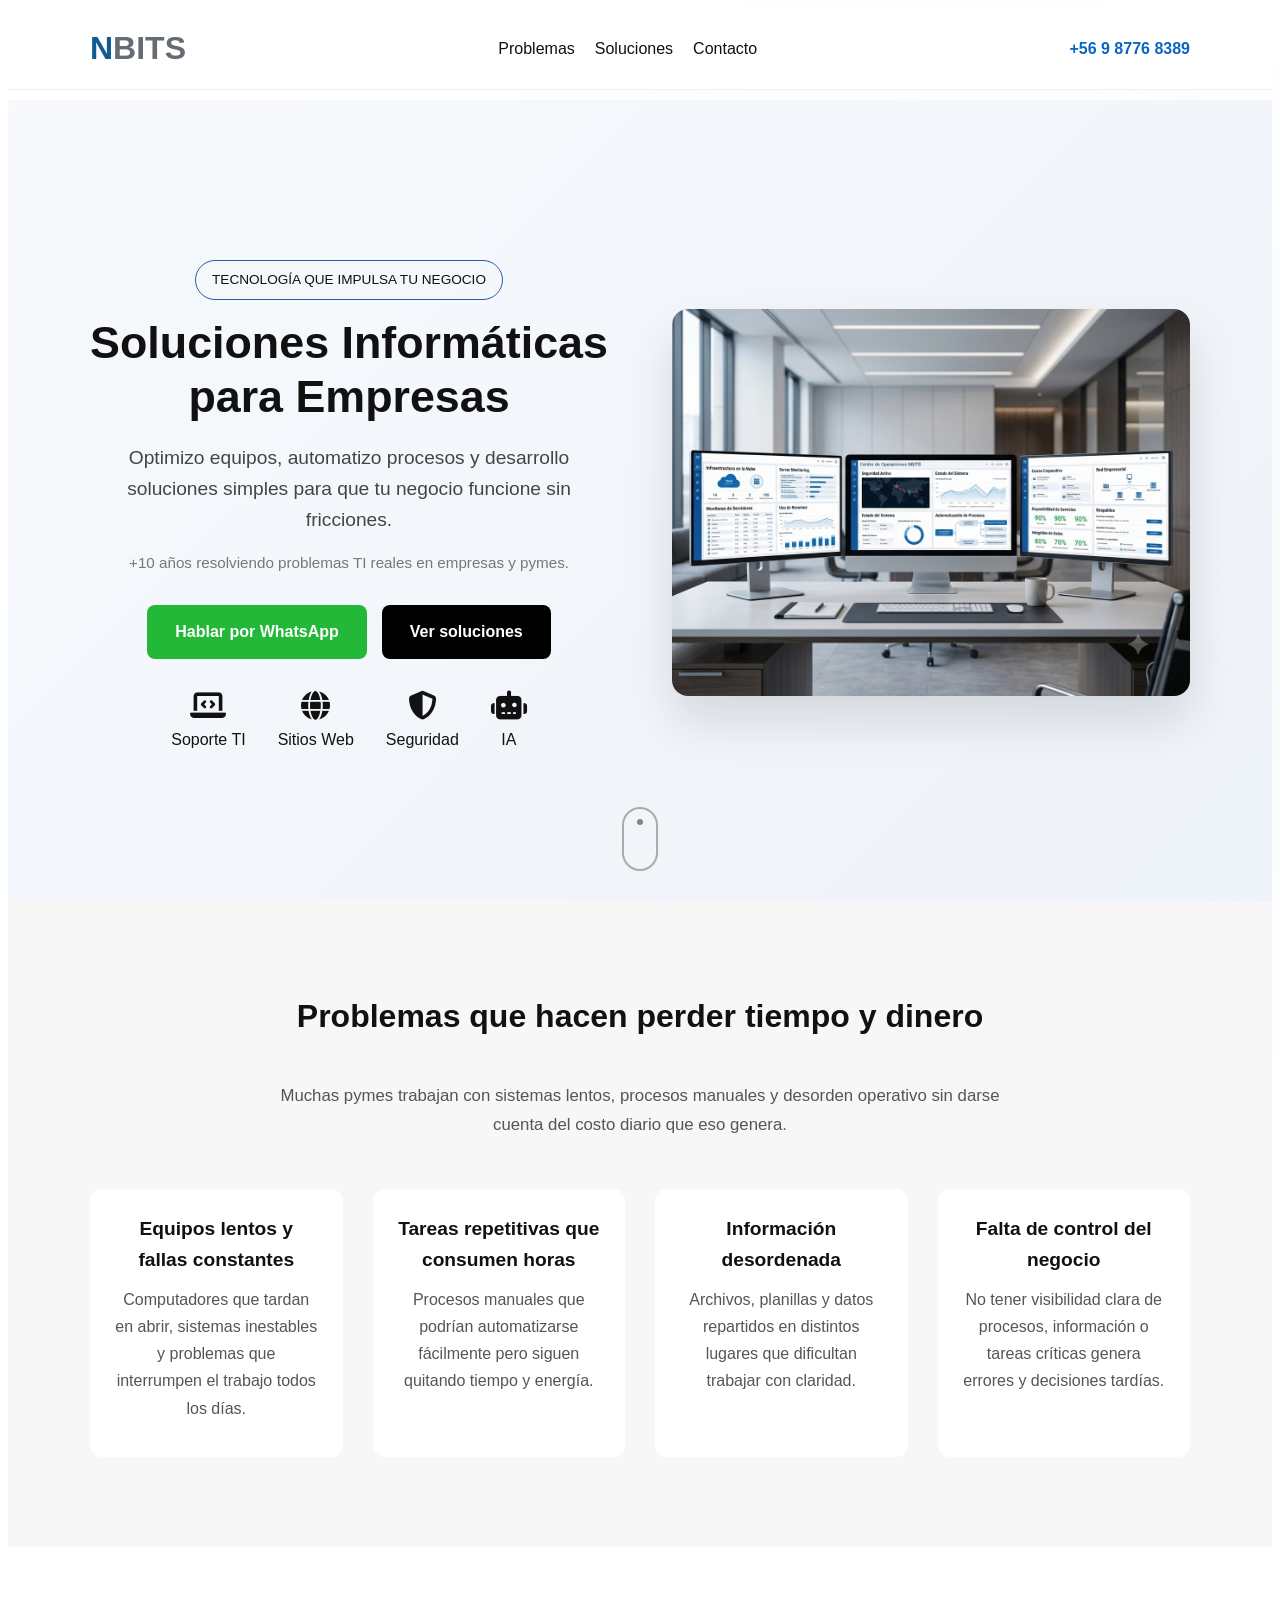
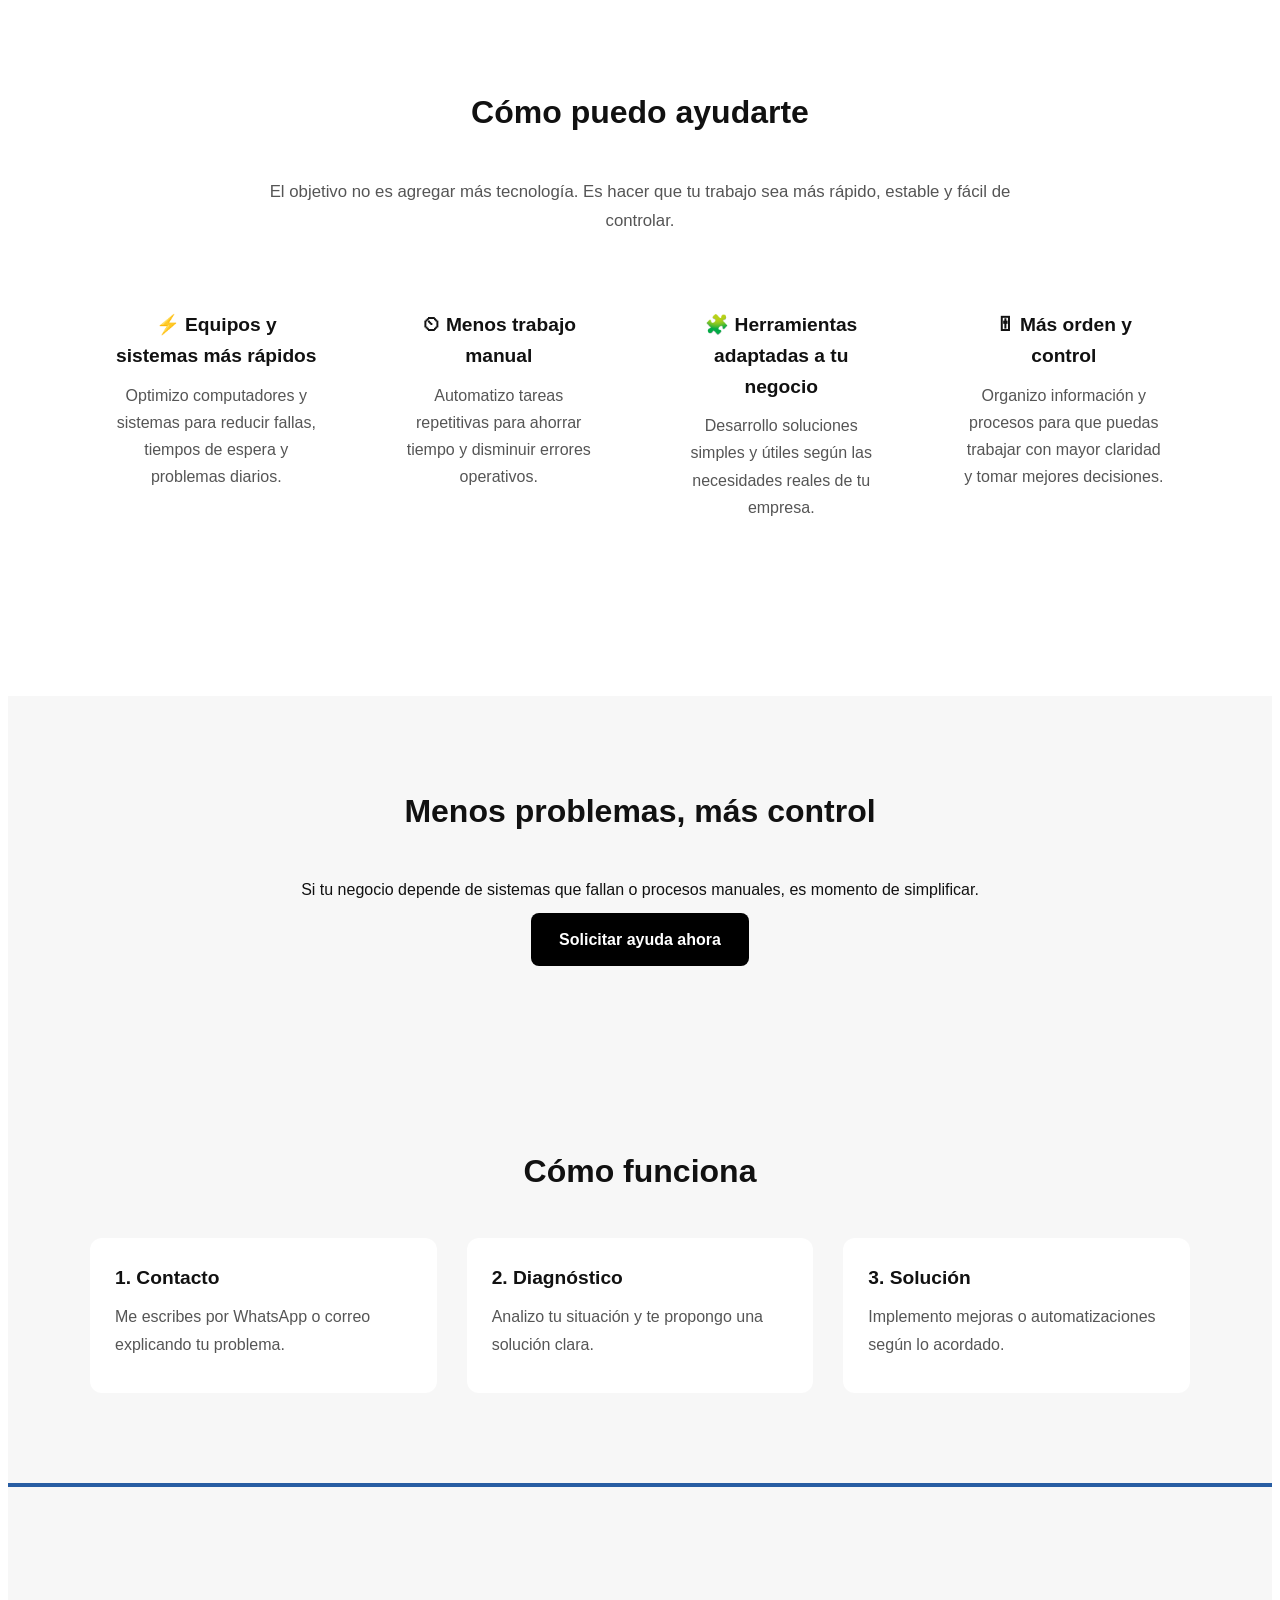
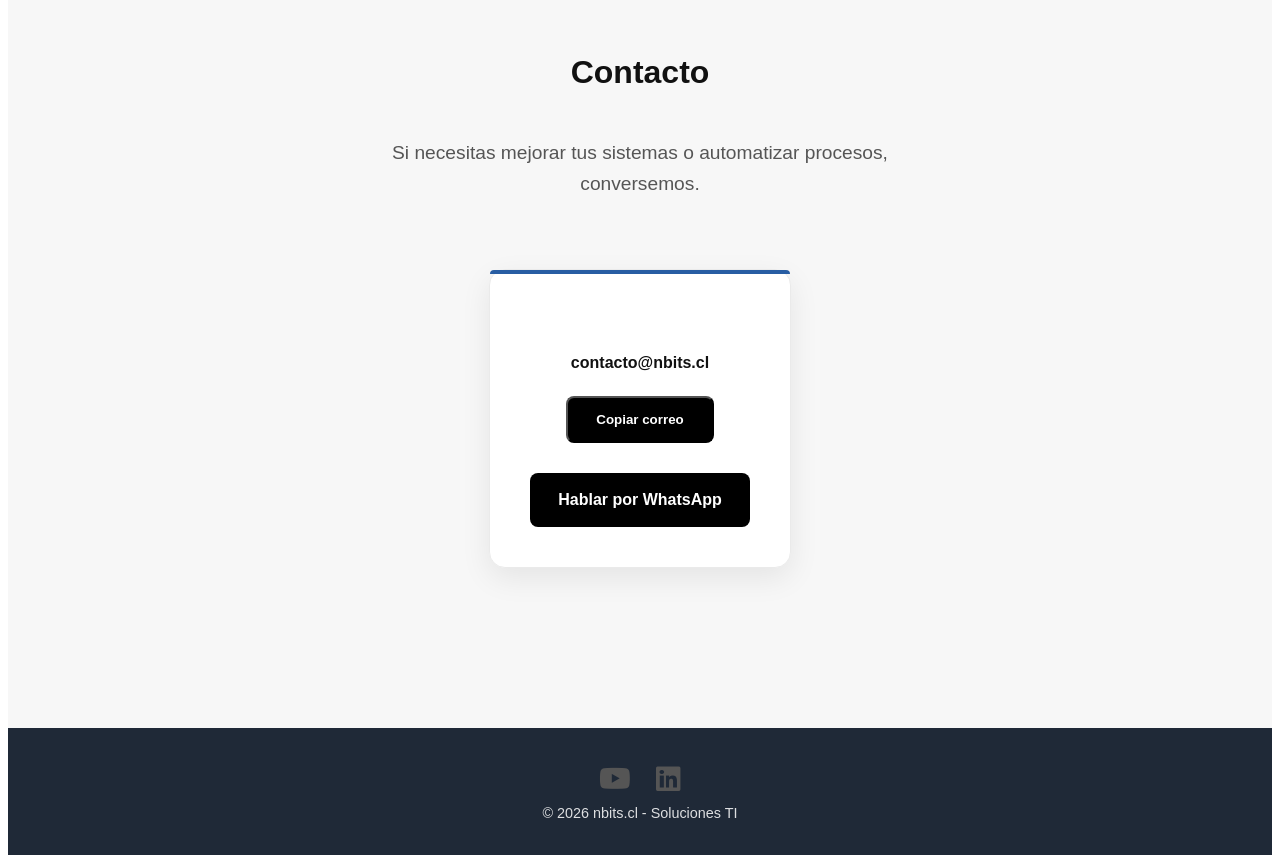
<file: index.html>
<!DOCTYPE html>
<html lang="es">

<head>

    <meta name="msvalidate.01" content="CCA330833A3603FA3F11E328330E85D5" />

    <!-- SEO Básico -->
    <title>NBits | Soporte TI e Inteligencia Artificial en Puerto Montt</title>

    <meta name="description"
        content="NBits ofrece soporte TI, automatización con inteligencia artificial, desarrollo web y asesoría tecnológica para empresas y personas en Puerto Montt y todo Chile.">

    <meta name="keywords"
        content="soporte TI, inteligencia artificial, soporte técnico, desarrollo web, automatización IA, Puerto Montt, Chile">

    <meta name="author" content="NBits">

    <meta name="robots" content="index, follow">

    <meta charset="UTF-8">

    <meta name="viewport" content="width=device-width, initial-scale=1.0">

    <!-- Open Graph / Redes Sociales -->
    <meta property="og:title" content="NBits | Soporte TI e Inteligencia Artificial">

    <meta property="og:description"
        content="Servicios de soporte TI, automatización e inteligencia artificial para empresas y personas.">

    <meta property="og:type" content="website">

    <meta property="og:url" content="https://nbits.cl">

    <meta property="og:image" content="https://nbits.cl/assets/img/preview.png">

    <meta property="og:image:width" content="1200">

    <meta property="og:image:height" content="630">

    <meta property="og:locale" content="es_CL">

    <meta property="og:site_name" content="NBits">

    <!-- Twitter / X -->
    <meta name="twitter:card" content="summary_large_image">

    <meta name="twitter:title" content="NBits | Soporte TI e IA">

    <meta name="twitter:description" content="Soporte TI, automatización y desarrollo web">

    <meta name="twitter:image" content="https://nbits.cl/assets/img/preview.png">

    <!-- Tema navegador móvil -->
    <meta name="theme-color" content="#285da3">

    <script type="application/ld+json">
{
  "@context": "https://schema.org",
  "@type": "LocalBusiness",

  "name": "NBits",

  "url": "https://nbits.cl",

  "logo": "https://nbits.cl/img/logo.png",

  "image": "https://nbits.cl/img/preview.jpg",

  "description": "NBits ofrece soporte TI, automatización con inteligencia artificial, desarrollo web y asesoría tecnológica en Puerto Montt y Chile.",

  "address": {
    "@type": "PostalAddress",
    "addressLocality": "Puerto Montt",
    "addressRegion": "Los Lagos",
    "addressCountry": "CL"
  },

  "areaServed": {
    "@type": "Country",
    "name": "Chile"
  },

  "founder": {
    "@type": "Person",
    "name": "Ricardo Nieto"
  },

  "sameAs": [
    "https://youtube.com/",
    "https://github.com/"
  ]
}
</script>


    <link rel="stylesheet" href="css/layout.css">
    <link rel="stylesheet" href="css/header.css">
    <link rel="stylesheet" href="css/components.css">
    <link rel="stylesheet" href="css/footer.css">
    <link rel="icon" href="assets/favicon.png">
    <link rel="stylesheet" href="https://cdnjs.cloudflare.com/ajax/libs/font-awesome/6.5.2/css/all.min.css">
</head>

<body>


    <nav class="navbar">
        <div class="nav-container">



            <a href="/" class="logo">
                N<span>BITS</span>
            </a>

            <div class="nav-links" id="navLinks">
                <a href="#problemas">Problemas</a>
                <a href="#soluciones">Soluciones</a>
                <a href="#contacto">Contacto</a>
            </div>

            <a href="https://wa.me/56987768389" class="nav-phone" target="_blank">
                +56 9 8776 8389
            </a>

            <div class="menu-toggle" id="menuToggle">
                ☰
            </div>

        </div>
    </nav>


    <header class="hero">

        <div class="container hero-wrapper">

            <div class="hero-content">

                <span class="hero-badge">
                    TECNOLOGÍA QUE IMPULSA TU NEGOCIO
                </span>

                <h1>
                    Soluciones Informáticas
                    para Empresas
                </h1>

                <p class="subtext">
                    Optimizo equipos, automatizo procesos y desarrollo
                    soluciones simples para que tu negocio funcione
                    sin fricciones.
                </p>

                <p class="trust">
                    +10 años resolviendo problemas TI reales en empresas y pymes.
                </p>

                <div class="actions">

                    <a href="https://wa.me/56987768389?text=Hola,%20necesito%20ayuda%20con%20mis%20sistemas"
                        class="btn primary" target="_blank">
                        Hablar por WhatsApp
                    </a>

                    <a href="#soluciones" class="btn secondary">
                        Ver soluciones
                    </a>

                </div>

                <div class="hero-services">

                    <div>
                        <i class="fas fa-laptop-code"></i>
                        <span>Soporte TI</span>
                    </div>

                    <div>
                        <i class="fas fa-globe"></i>
                        <span>Sitios Web</span>
                    </div>

                    <div>
                        <i class="fas fa-shield-alt"></i>
                        <span>Seguridad</span>
                    </div>

                    <div>
                        <i class="fas fa-robot"></i>
                        <span>IA</span>
                    </div>

                </div>

            </div>

            <div class="hero-image">

                <img src="assets/img/hero-operaciones.webp" alt="Centro de operaciones tecnológicas">

            </div>

        </div>

        <a href="#problemas" class="scroll-down">
            <span></span>
        </a>

    </header>

    <section id="problemas">
        <div class="container">

            <h2>Problemas que hacen perder tiempo y dinero</h2>

            <p class="section-intro">
                Muchas pymes trabajan con sistemas lentos, procesos manuales y desorden operativo sin darse cuenta del
                costo diario que eso genera.
            </p>

            <div class="grid">

                <div class="card">
                    <h3>Equipos lentos y fallas constantes</h3>
                    <p>
                        Computadores que tardan en abrir, sistemas inestables y problemas que interrumpen el trabajo
                        todos los días.
                    </p>
                </div>

                <div class="card">
                    <h3>Tareas repetitivas que consumen horas</h3>
                    <p>
                        Procesos manuales que podrían automatizarse fácilmente pero siguen quitando tiempo y energía.
                    </p>
                </div>

                <div class="card">
                    <h3>Información desordenada</h3>
                    <p>
                        Archivos, planillas y datos repartidos en distintos lugares que dificultan trabajar con
                        claridad.
                    </p>
                </div>

                <div class="card">
                    <h3>Falta de control del negocio</h3>
                    <p>
                        No tener visibilidad clara de procesos, información o tareas críticas genera errores y
                        decisiones tardías.
                    </p>
                </div>

            </div>

        </div>
    </section>

    <section id="soluciones">
        <div class="container">

            <h2>Cómo puedo ayudarte</h2>

            <p class="section-intro">
                El objetivo no es agregar más tecnología. Es hacer que tu trabajo sea más rápido, estable y fácil de
                controlar.
            </p>

            <div class="grid">

                <div class="card">
                    <h3>⚡ Equipos y sistemas más rápidos</h3>
                    <p>
                        Optimizo computadores y sistemas para reducir fallas, tiempos de espera y problemas diarios.
                    </p>
                </div>

                <div class="card">
                    <h3>⏲ Menos trabajo manual</h3>
                    <p>
                        Automatizo tareas repetitivas para ahorrar tiempo y disminuir errores operativos.
                    </p>
                </div>

                <div class="card">
                    <h3>🧩 Herramientas adaptadas a tu negocio</h3>
                    <p>
                        Desarrollo soluciones simples y útiles según las necesidades reales de tu empresa.
                    </p>
                </div>

                <div class="card">
                    <h3>🎚 Más orden y control</h3>
                    <p>
                        Organizo información y procesos para que puedas trabajar con mayor claridad y tomar mejores
                        decisiones.
                    </p>
                </div>

            </div>

        </div>
    </section>

    <!-- <section id="apps">
        <div class="container">
            <h2>Aplicaciones y herramientas</h2>
            <p class="subtext">Algunas soluciones desarrolladas para resolver problemas reales.</p>

            <div class="grid">
                <div class="card">
                    <h3>App de ejemplo 1</h3>
                    <p>Herramienta simple para automatizar tareas básicas.</p>
                    <a href="/apps/app1/" class="btn">Ver aplicación</a>
                </div>

                <div class="card">
                    <h3>App de ejemplo 2</h3>
                    <p>Visualización de datos para mejorar la toma de decisiones.</p>
                    <a href="/apps/app2/" class="btn">Ver aplicación</a>
                </div>
            </div>
        </div>
    </section> -->

    <section id="cierre">
        <div class="container">
            <h2>Menos problemas, más control</h2>
            <p>Si tu negocio depende de sistemas que fallan o procesos manuales, es momento de simplificar.</p>
            <a href="https://wa.me/56987768389?text=Hola,%20necesito%20ayuda%20con%20mis%20sistemas" class="btn"
                target="_blank">
                Solicitar ayuda ahora
            </a>
        </div>
    </section>

    <section id="proceso">
        <div class="container">
            <h2>Cómo funciona</h2>

            <div class="grid">
                <div class="card">
                    <h3>1. Contacto</h3>
                    <p>Me escribes por WhatsApp o correo explicando tu problema.</p>
                </div>

                <div class="card">
                    <h3>2. Diagnóstico</h3>
                    <p>Analizo tu situación y te propongo una solución clara.</p>
                </div>

                <div class="card">
                    <h3>3. Solución</h3>
                    <p>Implemento mejoras o automatizaciones según lo acordado.</p>
                </div>
            </div>
        </div>
    </section>

    <section id="contacto">
        <div class="container">

            <h2>Contacto</h2>

            <p class="subtext">
                Si necesitas mejorar tus sistemas o automatizar procesos, conversemos.
            </p>

            <div class="contact-card">

                <div class="contact-actions">

                    <div class="email-box">
                        <span id="email">contacto@nbits.cl</span>
                        <button onclick="copiarEmail()" class="btn">
                            Copiar correo
                        </button>
                    </div>

                    <a href="https://wa.me/56987768389?text=Hola,%20vi%20tu%20sitio%20nbits.cl%20y%20quiero%20consultar"
                        class="btn" target="_blank">
                        Hablar por WhatsApp
                    </a>

                </div>

            </div>

        </div>
    </section>

    <footer>
        <div class="footer-social">
            <a href="https://www.youtube.com/@networkingcode" target="_blank" rel="noopener noreferrer"
                aria-label="YouTube"><i class="fab fa-youtube"></i></a>
            <a href="https://www.linkedin.com/in/networkingcode" target="_blank" rel="noopener noreferrer"
                aria-label="LinkedIn"><i class="fab fa-linkedin"></i>
            </a>
        </div>
        <p>© 2026 nbits.cl - Soluciones TI</p>
    </footer>



    <div id="toast">Correo copiado</div>


    <div id="dev-menu" class="dev-menu">
        <h3>Panel Dev NBITS</h3>
        <hr>
        <div class="dev-tools">
            <button id="btn-toggle-outlines" class="btn dev-btn">
                Alternar Bordes (Debug)
            </button>
        </div>
    </div>

    <script src="js/app.js"></script>
</body>

</html>
</file>
<file: css/layout.css>
/* Temporal: Ver todos los elementos */
/* * {
    outline: 1px solid rgba(255, 0, 0, 0.3) !important;
} */

body {
    font-family: 'Segoe UI', sans-serif;
    /* font-family: Arial, sans-serif; */
    line-height: 1.6;
    color: #111;
}


.section-intro {
    max-width: 750px;
    margin: 0 auto 50px;
    text-align: center;
    color: #555;
    font-size: 1.05rem;
    line-height: 1.7;
}

section {
    padding: 60px 0;
}

section h2 {
    font-size: 2rem;
    margin-bottom: 40px;
    text-align: center;
}


.subtext {
    font-size: 1.2rem;
    color: #555;
    margin-bottom: 30px;
}

/* .container {
    max-width: 900px;
    margin: auto;
    padding: 0 10px;
} */

.container {
    max-width: 1100px;
    margin: 0 auto;
    padding: 80px 20px;
}


h1,
h2,
h3,
p {
    margin: 0;
}

p {
    margin-top: 10px;
    margin-bottom: 10px;
}

h1 {
    font-size: 2.8rem;
    line-height: 1.2;
    margin-bottom: 20px;
}

h2 {
    font-size: 2rem;
    margin-bottom: 20px;
}

h3 {
    font-size: 1.2rem;
    margin-bottom: 10px;
}

/* p {
    margin-bottom: 10px;
} */

.subtext {
    max-width: 600px;
    margin: 0 auto 30px auto;
}

.actions {
    display: flex;
    justify-content: center;
    gap: 15px;
    flex-wrap: wrap;
}

.grid {
    display: grid;
    grid-template-columns: repeat(auto-fit, minmax(250px, 1fr));
    gap: 30px;
}

.card {
    padding: 25px;
    border-radius: 12px;
    background: #ffffff;
    transition: all 0.2s ease;
}

.card:hover {
    transform: translateY(-5px);
    background: #f1f1f1;
}

.card h3 {
    margin-bottom: 10px;
}

.card p {
    color: #555;
    line-height: 1.7;
}

#problemas {
    padding: 10px 20px;
    background: #f7f7f7;
    text-align: center;
}

#problemas h2 {
    margin-bottom: 40px;
    font-size: 2rem;
}

/* como puedo ayudarte */
#soluciones {
    padding: 60px 0px;
    /* background-color: #FFFF; */
    background: #ffffff;
    text-align: center;
    /* background: #fff; */
}

#soluciones h2 {
    margin-bottom: 40px;
    font-size: 2rem;
}

/* #soluciones .card {
    background: #f9f9f9;
    color: rgb(10, 8, 8);
}

#soluciones .card p {
    color: #1e45c5;
} */

/* Menos problemas, más control */
#cierre {
    padding: 10px 20px;
    background: #f7f7f7;
    text-align: center;

}

/* Como funciona */
#proceso {
    padding: 10px 20px;
    background: #f7f7f7;
}

#contacto {
    padding: 80px 20px;
    text-align: center;
    background: #f7f7f7;
    border-top: 4px solid #285da3;

}

#contacto .subtext {
    margin-bottom: 30px;
}

/* Centrar los bloques de email y WhatsApp */
.contact-actions {
    display: flex;
    flex-direction: column;
    /* Apila los elementos uno bajo otro */
    align-items: center;
    /* Los centra horizontalmente */
    gap: 30px;
    /* Espacio entre el bloque de email y el botón de WA */
    margin-top: 40px;
    width: 100%;
}

/* Centrar el contenido general de la sección */
#contacto .container {
    display: flex;
    flex-direction: column;
    align-items: center;
    text-align: center;
    /* Centra el H2 y el P */
}

.contact-card {

    position: relative;
    max-width: 700px;
    margin: 40px auto 0;
    padding: 40px;

    background: #ffffff;

    border-radius: 16px;

    box-shadow:
        0 10px 30px rgba(0, 0, 0, 0.08);

    border: 1px solid #eaeaea;
}

.contact-card::before {
    content: "";

    position: absolute;
    top: 0;
    left: 0;

    width: 100%;
    height: 4px;

    background: #285da3;

    border-radius: 16px 16px 0 0;
}


/* Centrar lo que hay dentro de la caja de email */
.email-box {

    display: flex;
    flex-direction: column;
    align-items: center;
    gap: 10px;
}


.email-box span {
    display: block;
    margin-bottom: 10px;
    font-weight: bold;
}

#toast {
    position: fixed;
    bottom: 20px;
    right: 20px;
    background: #000;
    color: #fff;
    padding: 10px 20px;
    border-radius: 6px;
    opacity: 0;
    transition: opacity 0.3s;
}

#toast.show {
    opacity: 1;
    transform: translateY(0);
}

@media (max-width: 768px) {
    .grid {
        grid-template-columns: 1fr;
    }
}
</file>
<file: css/header.css>
/* Encabezado principal de la página.
   Centra el contenido y agrega espacios internos
   y externos para separarlo del resto del sitio. */
header {
    text-align: center;
    padding: 60px 20px 80px;
    margin-top: 60px;
}

/* Título principal dentro del encabezado.
   Define un tamaño destacado y mejora la legibilidad
   mediante el espaciado vertical. */
header h1 {
    font-size: 2.5rem;
    line-height: 1.3;
    margin-bottom: 20px;
}

/* Sección principal Hero del sitio.
   Ocupa gran parte de la pantalla, centra el contenido
   y aplica el fondo degradado que representa la identidad
   visual de la cabecera. También sirve como contenedor
   para elementos posicionados de forma absoluta. */
.hero {
    min-height: 80vh;
    margin-top: 10px;
    display: flex;
    align-items: flex-start;
    justify-content: center;
    text-align: center;
    padding: 80px 20px 1px;
    background:
        linear-gradient(135deg,
            #f7f9fc 0%,
            #eef3f9 100%);
    position: relative;
}


.hero-wrapper {
    display: grid;
    grid-template-columns: 1fr 1fr;
    align-items: center;
    gap: 4rem;
}

.hero-image::before {
    content: "";

    position: absolute;

    width: 500px;
    height: 500px;

    background: #285da3;

    filter: blur(150px);

    opacity: .15;

    z-index: -1;
}

.hero-image img {
    width: 100%;
    border-radius: 16px;

    box-shadow:
        0 25px 50px rgba(0, 0, 0, .12);

    transition: .3s;
}

.hero-services {
    display: flex;
    justify-content: center;
    align-items: center;
    gap: 2rem;
    margin-top: 2rem;
    flex-wrap: wrap;

}

.hero-services div {
    display: flex;
    flex-direction: column;
    gap: .5rem;
}

.hero-services i {
    font-size: 1.8rem;
}

.hero-badge {
    display: inline-block;
    padding: .5rem 1rem;
    border: 1px solid #285da3;
    border-radius: 999px;
    font-size: .85rem;
    margin-bottom: 1rem;
}

@media (max-width: 992px) {

    .hero-wrapper {
        grid-template-columns: 1fr;
    }

    .hero-image {
        order: -1;
        position: relative;
    }

}

/* Contenedor interno del Hero.
   Limita el ancho máximo del contenido para mantener
   una lectura cómoda en pantallas grandes. */
.hero-content {
    max-width: 800px;
    margin: 0 auto;
}

/* Título principal de la sección Hero.
   Se muestra con un tamaño destacado para captar
   la atención del visitante. */
.hero h1 {
    font-size: 2.8rem;
    line-height: 1.2;
    margin-bottom: 20px;
}

/* Texto descriptivo principal del Hero.
   Entrega información complementaria al título
   con una apariencia visual más suave. */
.hero .subtext {
    font-size: 1.2rem;
    color: #444;
    margin-bottom: 15px;
}

/* Texto de confianza o credibilidad.
   Utilizado para mostrar mensajes de respaldo,
   experiencia o garantías al usuario. */
.hero .trust {
    font-size: 0.95rem;
    color: #777;
    margin-bottom: 30px;
}

/* Estado inicial de los elementos animados.
   Los mantiene ocultos y ligeramente desplazados
   hasta que se ejecuta la animación de entrada. */
.hero h1,
.hero .subtext,
.hero .trust,
.hero .actions {
    opacity: 0;
    transform: translateY(10px);
    animation: fadeUp 0.6s ease forwards;
}

/* Retrasa ligeramente la aparición del subtítulo
   para crear una secuencia visual más atractiva. */
.hero .subtext {
    animation-delay: 0.1s;
}

/* Retrasa la aparición del texto de confianza,
   reforzando el efecto escalonado de entrada. */
.hero .trust {
    animation-delay: 0.2s;
}

/* Retrasa la aparición de los botones o acciones
   principales para completar la secuencia animada. */
.hero .actions {
    animation-delay: 0.3s;
}

/* Indicador visual para invitar al usuario
   a desplazarse hacia el contenido inferior.
   Se posiciona al fondo de la sección Hero. */
.scroll-down {
    position: absolute;
    bottom: 30px;
    left: 50%;
    transform: translateX(-50%);
    width: 32px;
    height: 50px;
    border: 2px solid #999;
    border-radius: 20px;
    display: flex;
    justify-content: center;
    align-items: flex-start;
    padding-top: 10px;
    text-decoration: none;
    opacity: 0.8;
    transition: all 0.2s ease;
}

/* Punto animado dentro del indicador de scroll.
   Simula el movimiento de desplazamiento hacia abajo. */
.scroll-down span {
    width: 6px;
    height: 6px;
    background: #666;
    border-radius: 50%;
    animation: scrollAnim 1.5s infinite;
}

/* Efecto visual al pasar el cursor sobre
   el indicador de desplazamiento. */
.scroll-down:hover {
    border-color: #0A66C2;
}

/* Animación del punto indicador de scroll.
   Produce la sensación de movimiento descendente
   para sugerir que existe más contenido debajo. */
@keyframes scrollAnim {

    0% {
        opacity: 0;
        transform: translateY(0);
    }

    40% {
        opacity: 1;
    }

    80% {
        opacity: 0;
        transform: translateY(14px);
    }

    100% {
        opacity: 0;
    }
}

/* Animación de rebote vertical.
   Puede utilizarse para llamar la atención
   sobre elementos interactivos. */
@keyframes bounce {

    0%,
    100% {
        transform: translateY(0);
    }

    50% {
        transform: translateY(8px);
    }
}

/* Animación de aparición progresiva.
   Hace visible un elemento mientras lo desplaza
   suavemente desde una posición inferior. */
@keyframes fadeUp {

    to {
        opacity: 1;
        transform: translateY(0);
    }
}

/* Logotipo textual del sitio.
   Define una apariencia destacada y mejora
   la percepción de marca dentro del menú. */
.logo {
    color: #0D5C91;
    /* Azul de la N */
    font-weight: 800;
    font-size: 2rem;
    text-decoration: none;
}

/* Parte destacada del logotipo.
   Permite resaltar una sección específica
   mediante un color diferente. */
.logo span {
    color: #666c74;
    /* Gris claro */
}

/* Efecto visual al pasar el cursor sobre
   el logotipo para reforzar la interacción. */
.logo:hover {
    transform: scale(1.03);
}

/* Barra de navegación principal.
   Permanece visible al hacer scroll y se mantiene
   por encima del resto de elementos de la página. */
.navbar {
    position: sticky;
    top: 0;
    background: #fff;
    border-bottom: 1px solid #eee;
    z-index: 1000;
}

/* Contenedor interno de la barra de navegación.
   Organiza y distribuye los elementos del menú
   manteniendo un ancho máximo controlado. */
.nav-container {
    max-width: 1100px;
    margin: 0 auto;
    padding: 15px 20px;
    display: flex;
    justify-content: space-between;
    align-items: center;
}

/* Grupo de enlaces de navegación.
   Organiza los enlaces horizontalmente y define
   la separación entre cada uno de ellos. */
.nav-links {
    display: flex;
    gap: 20px;
}

/* Estilo base de los enlaces del menú.
   Mantiene una apariencia limpia y consistente. */
.nav-links a {
    text-decoration: none;
    color: #111;
    font-weight: 500;
}

/* Enlace telefónico destacado.
   Se utiliza para resaltar el contacto directo
   dentro de la navegación principal. */
.nav-phone {
    text-decoration: none;
    color: #0A66C2;
    font-weight: 700;
    transition: all 0.2s ease;
}

/* Efecto visual al interactuar con
   el enlace telefónico. */
.nav-phone:hover {
    opacity: 0.8;
}

/* Botón hamburguesa para dispositivos móviles.
   Permite mostrar u ocultar el menú responsive. */
.menu-toggle {
    display: none;
    font-size: 1.8rem;
    cursor: pointer;
}

/* Estado activo del botón hamburguesa.
   Indica visualmente que el menú se encuentra abierto. */
.menu-toggle.active {
    transform: rotate(90deg);
    color: red;
    transition: 0.3s ease;
}

/* Adaptación del menú para pantallas pequeñas.
   Convierte la navegación horizontal en un menú
   desplegable optimizado para móviles. */
@media (max-width: 768px) {

    .nav-links {
        position: absolute;
        top: 60px;
        right: 0;
        background: #fff;
        width: 100%;
        flex-direction: column;
        align-items: center;
        gap: 20px;
        padding: 20px 0;
        display: none;
        border-top: 1px solid #eee;
    }

    /* Muestra el menú móvil cuando se activa
       mediante JavaScript. */
    .nav-links.active {
        display: flex;
    }

    /* Hace visible el botón hamburguesa
       únicamente en dispositivos móviles. */
    .menu-toggle {
        display: block;
    }
}

/* Ajustes específicos del Hero para móviles.
   Reduce espacios y mejora el aprovechamiento
   de la pantalla en dispositivos pequeños. */
@media (max-width: 768px) {
    .hero {
        padding: 10px 15px 30px;
        margin-top: 50px;
    }
}

/* Oculta el número telefónico en móviles
   para simplificar la navegación y ahorrar espacio. */
@media (max-width: 768px) {
    .nav-phone {
        display: none;
    }
}
</file>
<file: css/components.css>
.btn {
    display: inline-block;
    background: #000;
    color: #fff;
    padding: 14px 28px;
    border-radius: 8px;
    text-decoration: none;
    font-weight: 600;
    transition: all 0.2s ease;
    
}


.btn.primary {
    background: #23b837;
    color: #fff;
}

.btn.primary:hover {
    background: #084C99;
}

.btn-whatsapp {

    display: inline-block;
    
    padding: 14px 28px;
    border-radius: 8px;
    text-decoration: none;
    font-weight: 600;
    transition: all 0.2s ease;

    background-color: #25D366; /* Verde oficial de WhatsApp */
    color: white;
    box-shadow: 0 4px 10px rgba(37, 211, 102, 0.3);

}

.btn-whatsapp:hover {
    background-color: #128C7E; /* Un verde más oscuro */
    transform: translateY(-2px); /* Pequeño salto hacia arriba */
    box-shadow: 0 6px 15px rgba(37, 211, 102, 0.4);
    color: white; /* Asegura que el texto siga blanco */
}

/* Efecto al hacer clic */
.btn-whatsapp:active {
    transform: translateY(0);
}

/* ==========================================
   PANEL DE DESARROLLADOR (TEMPORAL)
   ========================================== */

/* Contenedor del menú flotante */
#dev-menu {
    position: fixed;
    bottom: 20px;
    right: 20px;
    background-color: #1e1e1e;
    color: #00ff66; /* Verde tipo consola matrix */
    padding: 15px;
    border-radius: 8px;
    box-shadow: 0 10px 30px rgba(0, 0, 0, 0.5);
    font-family: monospace;
    z-index: 999999; /* Nos aseguramos de que esté por encima de TODO */
    border: 1px solid #333;
    display: none; /* Oculto por defecto */
    width: 250px;
}

/* Clase que activará JavaScript para mostrarlo */
#dev-menu.show {
    display: block;
}

#dev-menu h3 {
    margin: 0 0 10px 0;
    font-size: 14px;
    text-align: center;
}

#dev-menu hr {
    border: 0;
    border-top: 1px solid #333;
    margin-bottom: 15px;
}

/* Botón estilo consola */
.dev-btn {
    width: 100%;
    background-color: #333 !important;
    color: #fff !important;
    padding: 8px !important;
    font-size: 12px !important;
    border: 1px solid #555 !important;
    cursor: pointer;
}

.dev-btn:hover {
    background-color: #444 !important;
    border-color: #00ff66 !important;
}

/* INTERRUPTOR DE RAYOS X (Tu código) */
body.debug-active * {
    outline: 1px solid rgba(255, 0, 0, 0.3) !important;
}
</file>
<file: css/footer.css>
footer {
    background: #1f2937;
    color: #ffffff;
    padding: 30px 20px;
    text-align: center;
}

footer p {
    margin: 0;
    opacity: 0.85;
    font-size: 0.9rem;
}

.footer-social a {
    font-size: 28px;
    color: #555;
    margin: 0 10px;
    transition: 0.3s;
}

.footer-social a:hover {
    color: #285da3;
}
</file>
